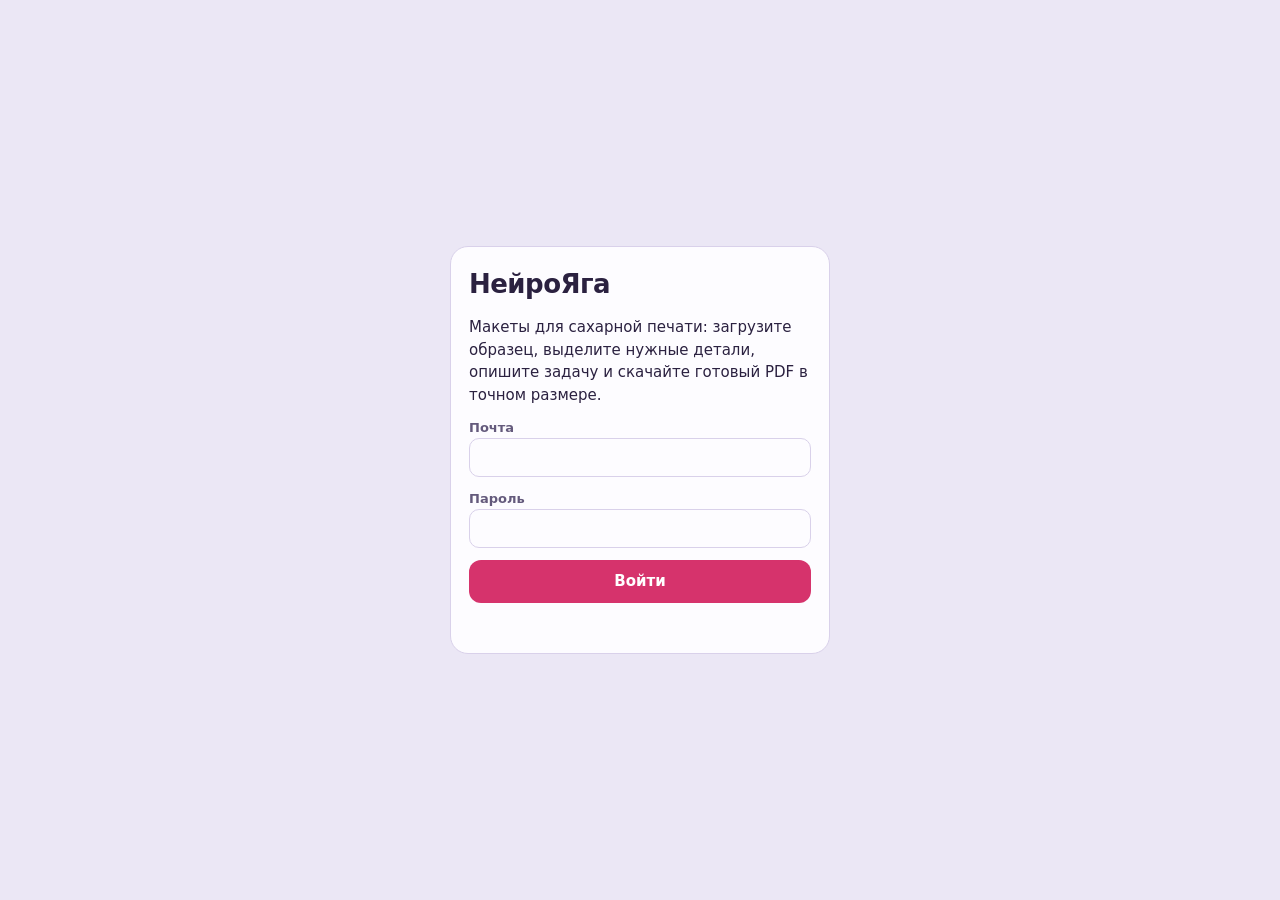
<file: static/index.html>
<!doctype html>
<html lang="ru">
<head>
<meta charset="utf-8">
<meta name="viewport" content="width=device-width,initial-scale=1">
<title>НейроЯга — макеты для сахарной печати</title>
<style>
:root{--lilac:#ebe7f5;--paper:#fdfcff;--ink:#2b2140;--mute:#645a7c;--line:#d9d1ea;--rasp:#d6336c;--pist:#17795a;--bad:#b3261e}
*{box-sizing:border-box}
body{margin:0;background:var(--lilac);color:var(--ink);font:15px/1.5 ui-rounded,"SF Pro Rounded","Segoe UI",system-ui,sans-serif}
button,input,select,textarea{font:inherit;color:inherit}
input,select,textarea{font-weight:400}
h1,h2{margin:0;font-weight:800;letter-spacing:-.02em}
h1{font-size:26px}h2{font-size:19px}
.hide{display:none!important}.grow{flex:1}
:focus-visible{outline:3px solid var(--rasp);outline-offset:2px}
button{cursor:pointer;border:0;border-radius:12px;padding:10px 16px;font-weight:700;background:var(--ink);color:#fff}
button.main{background:var(--rasp)}
button.ghost{background:transparent;color:var(--ink);border:1.5px solid var(--line)}
button:disabled{opacity:.5;cursor:not-allowed}
input,select,textarea{width:100%;padding:9px 11px;border:1.5px solid var(--line);border-radius:10px;background:var(--paper)}
textarea{resize:vertical;margin-top:4px}
label{display:block;font-size:13px;font-weight:600;color:var(--mute)}
.paper{background:var(--paper);border:1px solid var(--line);border-radius:18px;padding:18px}
.msg{min-height:1.4em;margin:8px 0 0;font-size:14px;color:var(--mute)}
.msg.ok{color:var(--pist);font-weight:600}.msg.err{color:var(--bad);font-weight:600}
.msg a{color:var(--rasp);font-weight:800}
.bar{display:flex;align-items:center;gap:12px;flex-wrap:wrap}
.login{min-height:100vh;display:grid;place-items:center;padding:16px}
.login form{width:min(380px,100%);display:grid;gap:12px}.login p{margin:0}
header{display:flex;align-items:center;gap:10px;flex-wrap:wrap;padding:12px 20px;background:var(--paper);border-bottom:1px solid var(--line)}
.pill{padding:6px 14px;border-radius:99px;background:var(--lilac);font-weight:800}
main{display:grid;grid-template-columns:minmax(280px,360px) 1fr;gap:18px;max-width:1120px;margin:20px auto;padding:0 16px;align-items:start}
main .paper>*+*{margin-top:12px}
.chip{display:flex;align-items:center;gap:8px;padding:6px 6px 6px 12px;border:1.5px solid var(--line);border-radius:10px;font-size:13px}
.chip span{flex:1;overflow:hidden;text-overflow:ellipsis;white-space:nowrap}.chip button{padding:4px 9px}
.mat{padding:14px;min-height:220px;border-radius:14px;border:1px solid #b5d9cb;background-color:#d9efe6;
background-image:linear-gradient(rgba(23,121,90,.16) 1px,transparent 1px),linear-gradient(90deg,rgba(23,121,90,.16) 1px,transparent 1px);background-size:20px 20px}
.mat .paper{padding:14px;border-radius:12px}
#items{display:grid;gap:10px}
.it{display:grid;grid-template-columns:76px 1fr auto;gap:12px;align-items:center;padding:10px;background:var(--paper);border:1px solid var(--line);border-radius:12px}
.it img{width:76px;height:76px;object-fit:contain;border-radius:8px;background:#fff;border:1px solid var(--line)}
.f{display:grid;grid-template-columns:1.2fr 1fr .8fr;gap:8px}
.f4{grid-template-columns:1fr 1fr .6fr 1fr 1fr}
.x{padding:6px 10px}
dialog{border:1px solid var(--line);border-radius:18px;background:var(--paper);color:var(--ink);padding:20px;width:min(360px,92vw)}
dialog::backdrop{background:rgba(43,33,64,.45)}
.packs{display:grid;gap:8px;margin:12px 0}
@media(max-width:800px){main{grid-template-columns:1fr}.f,.f4{grid-template-columns:1fr 1fr}.it{grid-template-columns:64px 1fr auto}.it img{width:64px;height:64px}}
#refc{width:100%;border-radius:12px;border:1.5px solid var(--line);touch-action:none;cursor:crosshair}
.regs{display:grid;gap:6px}.chip img{width:34px;height:34px;object-fit:cover;border-radius:6px}.chip span{flex:1}
.it.sel{outline:3px solid var(--rasp)}.exact .f{display:none}.exact .it{cursor:pointer}
.f2{display:grid;grid-template-columns:1fr 1fr;gap:8px}
.gal{display:grid;grid-template-columns:repeat(auto-fill,minmax(150px,1fr));gap:12px;margin-top:12px}
.gi{border:1.5px solid var(--line);border-radius:12px;padding:8px;background:var(--paper);cursor:pointer;text-align:center}
.gi.sel{outline:3px solid var(--rasp)}
.gi img{width:100%;aspect-ratio:1;object-fit:contain;background:#fff;border-radius:8px;pointer-events:none}
.gi b{display:block;font-size:12px;margin-top:6px;font-weight:600}
#galwrap{max-width:1120px;margin:0 auto 24px;padding:0 16px}
.gi .gbtns{display:flex;gap:6px;margin-top:8px}
.gi .gbtns button{flex:1;padding:7px 4px;font-size:12px}
.gi b{display:block;font-size:12px;margin-top:6px}
#gdlg{width:min(460px,94vw)}
#gdprev{max-height:260px}
.help h3{margin:16px 0 4px;font-size:15px}
.help p,.help ul{margin:4px 0;font-size:14px;line-height:1.55}
.help ul{padding-left:20px}
.help li{margin:2px 0}
.tabs{display:flex;gap:6px;flex-wrap:wrap}
.tabs button{flex:1;min-width:110px;padding:9px 8px;font-size:13px;background:var(--lilac);color:var(--ink);border:1.5px solid var(--line)}
.tabs button.on{background:var(--ink);color:#fff;border-color:var(--ink)}
.ratios{display:flex;gap:6px;flex-wrap:wrap}
.ratios button{flex:1;min-width:62px;padding:8px 4px;font-size:13px;background:var(--lilac);color:var(--ink);border:1.5px solid var(--line)}
.ratios button.on{background:var(--rasp);color:#fff;border-color:var(--rasp)}
#board{display:block;margin:0 auto;background:#fff;border:1.5px solid var(--line);border-radius:8px;touch-action:none;max-width:100%}
#boardwrap{padding:14px;border-radius:14px;background:#efeaf7;display:grid;place-items:center}
.lib{display:grid;grid-template-columns:repeat(auto-fill,minmax(74px,1fr));gap:6px;max-height:260px;overflow:auto;padding:4px;background:var(--lilac);border-radius:12px}
.lib button{padding:4px;background:var(--paper);border:1.5px solid var(--line);border-radius:10px;height:74px}
.lib img{width:100%;height:100%;object-fit:contain;pointer-events:none}
.sbrow{display:flex;gap:8px;flex-wrap:wrap;align-items:center;margin-top:10px}
.sbrow button{padding:8px 12px;font-size:13px}
.thumb{width:100%;max-height:220px;object-fit:contain;background:#fff;border:1px solid var(--line);border-radius:12px}
</style>
</head>
<body>
<section id="login" class="login">
  <form id="loginf" class="paper">
    <h1>НейроЯга</h1>
    <p>Макеты для сахарной печати: загрузите образец, выделите нужные детали, опишите задачу и скачайте готовый PDF в точном размере.</p>
    <label>Почта<input id="em" type="email" autocomplete="username" required></label>
    <label>Пароль<input id="pw" type="password" autocomplete="current-password" required></label>
    <button class="main">Войти</button>
    <p id="lmsg" class="msg" aria-live="polite"></p>
  </form>
</section>

<div id="app" class="hide">
  <header>
    <h1>НейроЯга</h1><span class="grow"></span>
    <button id="helpbtn" class="ghost">📖 Инструкция</button>
    <span id="credits" class="pill" title="Баланс: 1 кредит = 1 ₽">… кр.</span>
    <button id="topup" class="main">Пополнить</button>
    <button id="logout" class="ghost">Выйти</button>
  </header>
  <main>
    <section class="paper">
      <h2>Что сделать</h2>
      <div class="tabs" id="tabs">
        <button data-tab="cut" class="on">✂️ Вырезать объект</button>
        <button data-tab="bg">🖼 Заменить фон</button>
        <button data-tab="art">🎨 Нарисовать ИИ</button>
        <button data-tab="hand">✋ Вручную</button>
        <button data-tab="sand">🧩 Песочница</button>
        <button data-tab="help">📖 Инструкция</button>
      </div>

      <div id="t-cut">
        <p class="msg">Загрузите фото, напишите, что вырезать, и ИИ уберёт фон. Результат попадёт в «Макет A4», там выберете форму и размер.</p>
        <button id="refbtn" class="ghost">Загрузить фото или картинку</button>
        <input id="refin" type="file" accept="image/*" hidden>
        <label>Что вырезать<input id="what" maxlength="200" placeholder="торт со свечами"></label>
        <p class="msg">Напишите только сам объект. Если он стоит на чём-то, уточните: «только бабочка, без цветка» — тогда подставка точно уйдёт.</p>
        <button id="cut" class="main"></button>
      </div>

      <div id="t-bg" class="hide">
        <p class="msg">Объект с вашей картинки переедет на новый фон. Нужны две картинки: с объектом и с фоном.</p>
        <button id="refbtn2" class="ghost">1. Картинка с объектом</button>
        <button id="bgbtn" class="ghost">2. Картинка нового фона</button>
        <input id="bgin" type="file" accept="image/*" hidden>
        <p id="bghint" class="msg"></p>
        <img id="bgprev" class="thumb hide" alt="Новый фон">
        <label>Что перенести<input id="what2" maxlength="200" placeholder="торт со свечами"></label>
        <label>Формат картинки</label>
        <div class="ratios" id="ratios">
          <button data-r="1:1" class="on">1:1</button><button data-r="4:5">4:5</button><button data-r="9:16">9:16</button>
          <button data-r="16:9">16:9</button><button data-r="4:3">4:3</button><button data-r="3:4">3:4</button>
        </div>
        <button id="bggo" class="main"></button>
      </div>

      <div id="t-art" class="hide">
        <p class="msg">ИИ нарисует картинку по описанию. Образец можно не загружать.</p>
        <button id="refbtn3" class="ghost">Образец (необязательно)</button>
        <div id="artloaded" class="chip hide"><img id="artprev" alt="Образец"><span>Образец загружен</span><button id="artrm" class="ghost">✕ Убрать</button></div>
        <label>Что нарисовать
          <textarea id="prompt" rows="3" maxlength="500" placeholder="Например: щенок в костюме космонавта. Только он, без лишних предметов."></textarea>
        </label>
        <p class="msg">Нужна надпись — напишите её в кавычках: щенок и надпись «Вперёд, к знаниям!». Без кавычек ИИ нарисует без текста. Надёжнее добавить надпись в песочнице: там буквы точно без ошибок.</p>
        <label>Стиль
          <select id="style"><option value="">Без стиля</option><option value="cartoon">Мультяшный</option><option value="watercolor">Акварель</option><option value="flat">Плоский, минимализм</option><option value="3d">3D-рендер</option><option value="realistic">Реалистичный</option><option value="line-art">Контурный лайн-арт</option></select>
        </label>
        <button id="gen" class="main"></button>
      </div>

      <div id="t-hand" class="hide">
        <p class="msg">Бесплатно: сами обведите нужные детали на картинке и отправьте их в макет.</p>
        <button id="refbtn4" class="ghost">Загрузить картинку</button>
        <label id="toolwrap" class="hide">Как выделять
          <select id="tool">
            <option value="box">Рамка: обвести прямоугольником</option>
            <option value="ellipse">Овал: обвести кругом или овалом</option>
            <option value="lasso">Лассо: обвести по контуру от руки</option>
            <option value="auto">По объекту: клик по фигурке</option>
            <option value="wand">Палочка: клик по фону, чтобы убрать его</option>
          </select>
        </label>
        <label id="tolwrap" class="hide">Чувствительность палочки<input id="tol" type="range" min="10" max="90" value="38"></label>
        <label class="hide">
        </label>
        <div id="regs" class="regs"></div>
        <button id="toitems" class="ghost hide">Отправить детали в макет</button>
        <p id="fixhint" class="msg hide">Край рваный? Нажмите «✨ ИИ» у детали — она будет перерисована с ровными краями.</p>
      </div>

      <div id="t-sand" class="hide">
        <p class="msg">Соберите макет сами: выберите формат, добавьте объекты и расставьте их мышью. Для капкейков возьмите круг 6 см и печать копиями.</p>
        <label>Формат макета
          <select id="sfmt">
            <option value="c160">Круг 16 см</option>
            <option value="c200">Круг 20 см</option>
            <option value="cup12">Капкейки: лист из 12 топперов 6 см</option>
            <option value="c60">Один топпер, круг 6 см</option>
            <option value="s100">Квадрат 10 × 10 см</option>
            <option value="s160">Квадрат 16 × 16 см</option>
            <option value="r148x210">Прямоугольник A5, 148 × 210 мм</option>
            <option value="r210x297">Лист A4 целиком</option>
            <option value="custom">Свой размер, мм</option>
          </select>
        </label>
        <div id="scustom" class="hide">
          <div class="f2">
            <label>Ширина, мм<input id="swmm" type="number" value="160" min="20" max="210"></label>
            <label>Высота, мм<input id="shmm" type="number" value="160" min="20" max="297"></label>
          </div>
          <label>Форма<select id="sshape"><option value="rect">Прямоугольник</option><option value="circle">Круг (по ширине)</option></select></label>
        </div>
        <label>Что напечатать
          <select id="smode">
            <option value="one">Один макет по центру листа A4</option>
            <option value="many">Несколько копий, разложить по листам A4</option>
          </select>
        </label>
        <label id="scopieswrap" class="hide">Сколько копий<input id="scopies" type="number" value="12" min="1" max="100"></label>
        <div class="f2">
          <label>Формат файла<select id="sfile">
            <option value="pdf">PDF для печати</option>
            <option value="jpg">JPG, картинка 300 DPI</option>
          </select></label>
          <label>Лист<select id="ssheet">
            <option value="0">Целый A4 (210×297 мм)</option>
            <option value="1">Половина A4 (210×148 мм)</option>
          </select></label>
        </div>
        <p class="msg">Половина листа — для печати на остатках бумаги. Макет должен быть не выше 148 мм.</p>
        <label style="display:flex;gap:6px;align-items:center;font-weight:600">
          <input id="scut" type="checkbox" checked style="width:auto"> линия реза по краю макета
        </label>
        <label>Фон макета (печатается как есть, обычно белый)<input id="sbg" type="color" value="#ffffff" style="height:42px;padding:4px"></label>
        <div class="sbrow">
          <button id="sown" class="ghost">Добавить свою картинку</button>
          <input id="sownin" type="file" accept="image/*" multiple hidden>
          <button id="sfromitems" class="ghost">Взять из макета A4</button>
        </div>
        <label>Надпись на макете<input id="stext" maxlength="60" placeholder="Настя, 3 годика"></label>
        <div class="f2">
          <label>Шрифт<select id="sfont">
            <option value="Georgia,serif">Georgia</option><option value="Arial,sans-serif">Arial</option>
            <option value="'Comic Sans MS',cursive">Comic Sans</option><option value="Impact,sans-serif">Impact</option>
            <option value="'Times New Roman',serif">Times</option></select></label>
          <label>Цвет<input id="scolor" type="color" value="#d6336c" style="height:42px;padding:4px"></label>
        </div>
        <div class="f2">
          <label>Форма надписи<select id="sarc">
            <option value="0">Прямая строка</option>
            <option value="1">По дуге вверх (над рисунком)</option>
            <option value="-1">По дуге вниз (под рисунком)</option>
          </select></label>
          <label>Изгиб дуги<input id="sarcv" type="range" min="20" max="100" value="55"></label>
        </div>
        <button id="saddtext" class="ghost">Добавить надпись на макет</button>
        <label>Фон из каталога</label>
        <div id="bglib" class="lib"></div>
        <p id="bghint2" class="msg">Фон ставится на весь макет. Списывается <b id="p-bgr"></b> кр. за фон.</p>
        <button id="bgclear" class="ghost hide">Убрать фон</button>
        <label>Библиотека объектов</label>
        <input id="slibsearch" placeholder="Поиск: шар, цифра, торт…">
        <div class="f2">
          <label>Категория<select id="slibcat"><option value="">Все категории</option></select></label>
          <label>Размер картинок<input id="slibsize" type="range" min="56" max="160" value="74"></label>
        </div>
        <div id="slib" class="lib"></div>
        <p id="slibcount" class="msg"></p>
        <button id="slibbig" class="ghost">Развернуть список</button>
      </div>

      <div id="t-help" class="hide">
        <p class="msg">Здесь описано, что умеет студия и сколько стоит. Можно посмотреть демо: система сама соберёт пример макета, ничего не списывая.</p>
        <div class="sbrow">
          <button id="demo" class="main">▶ Показать демо</button>
          <button id="demostop" class="ghost hide">Остановить</button>
        </div>
        <p id="demomsg" class="msg"></p>

        <div class="help">
          <h3>Сколько стоит</h3>
          <ul>
            <li>Готовый PDF без ИИ (песочница, раскладка, галерея) — <b id="p-pdf"></b> кр.</li>
            <li>Нарисовать картинку ИИ — <b id="p-ai"></b> кр.</li>
            <li>Вырезать объект с фото — <b id="p-cut"></b> кр.</li>
            <li>Заменить фон — <b id="p-bg"></b> кр.</li>
            <li>Улучшить собранный макет — <b id="p-enh"></b> кр.</li>
            <li>Перерисовать одну вырезанную деталь — <b id="p-fix"></b> кр.</li>
            <li>Фон из каталога в песочницу — <b id="p-bg2"></b> кр.</li>
          </ul>
          <p class="msg">1 кредит = 1 ₽. Списывается только за результат: если ИИ не справился, кредиты возвращаются.</p>

          <h3>✂️ Вырезать объект</h3>
          <p>Загрузите фото, напишите, что вырезать («торт со свечами»), нажмите кнопку. ИИ уберёт фон и поставит объект на белый. Если объект стоит на чём-то, уточните: «только бабочка, без цветка». Результат попадёт в «Печать и раскладка».</p>

          <h3>🖼 Заменить фон</h3>
          <p>Загрузите картинку с объектом и картинку нового фона, выберите формат (1:1, 9:16 и другие) и нажмите кнопку. Объект переедет на новый фон.</p>

          <h3>🎨 Нарисовать ИИ</h3>
          <p>Опишите картинку и выберите стиль. Образец можно приложить — тогда ИИ будет держаться его. Нужна надпись — пишите её в кавычках: щенок и надпись «Вперёд, к знаниям!». Но надёжнее добавить надпись в песочнице: там буквы точно без ошибок.</p>

          <h3>✋ Вручную — бесплатно</h3>
          <p>Загрузите картинку и вырежьте детали сами, пятью способами:</p>
          <ul>
            <li><b>Рамка</b> — обвести прямоугольником.</li>
            <li><b>Овал</b> — обвести кругом, углы останутся прозрачными.</li>
            <li><b>Лассо</b> — обвести контур от руки, не отпуская кнопку.</li>
            <li><b>По объекту</b> — наведите курсор, появится рамка, клик вырежет фигурку целиком.</li>
            <li><b>Палочка</b> — клик по фону убирает его, чувствительность задаётся ползунком.</li>
          </ul>
          <p>Готовые детали отправляются в макет кнопкой «Отправить детали в макет». Если край рваный, рядом с деталью есть кнопка «✨ ИИ».</p>

          <h3>🧩 Песочница — сборка макета</h3>
          <p>Выберите формат: круг 16 или 20 см, лист из 12 топперов по 6 см, квадрат, A5, A4 или свой размер. Добавьте объекты из библиотеки, свои картинки или результаты ИИ. Объекты двигаются мышью и пальцем, угол выделения тянет размер, есть поворот, отражение, копия и слои. Надпись добавляется с выбором шрифта и цвета.</p>
          <p>Печать тремя способами: один макет по центру листа, несколько копий одного макета или набор из разных макетов. Для набора соберите первый макет, нажмите «Добавить текущий макет в набор», очистите холст, соберите второй и добавьте его тоже. У каждого задаётся количество. Так делается лист капкейков с разными картинками.</p>
          <p>Надпись правится прямо на макете: щёлкните по ней, и под холстом появится строка с текстом, формой (прямая или дуга), изгибом дуги и цветом.</p>
          <p>Полка деталей: включите галочку «класть выбранное на полку», и объекты из библиотеки будут собираться списком под холстом, а не ложиться сразу на макет. Кнопка «на макет» переносит нужное.</p>

          <h3>🖨 Печать и раскладка</h3>
          <p>Каждой картинке задаются свои размер, количество, обводка (белый кант 2.5 мм под ножницы) и форма — по контуру или круг. Режимы: набор наклеек, сетка под капкейки и один макет точного размера.</p>

          <h3>🛒 Галерея готовых макетов</h3>
          <p>Внизу страницы. У каждого макета две кнопки. «🖨 Печать» открывает окно, где задаются размер (круг 20, 16, 6 см или свой), количество, файл (PDF или JPG) и лист (целый A4 или половина). «🧩 В песочницу» кладёт макет на холст, чтобы добавить надпись или объекты и напечатать своё. Любое из двух действий стоит столько же, сколько готовый файл. На превью водяной знак, в купленном файле его нет. Есть поиск по названию и ползунок размера карточек.</p>

          <h3>🖨 Формат файла и лист</h3>
          <p>PDF подходит для печати из любой программы. JPG — та же страница картинкой в 300 DPI, удобно для телефона и чужого компьютера. Если листов получается несколько, JPG приходит архивом: внутри отдельная картинка на каждый лист.</p>
          <p>Лист бывает целый A4 (210×297 мм) и половина (210×148 мм). Половина нужна, чтобы печатать на остатках дорогой сахарной бумаги. Макет выше 148 мм на половину не помещается, сервис об этом предупредит.</p>

          <h3>✂️ Линия реза</h3>
          <p>По краю макета печатается тонкая серая линия: на белой бумаге без неё не видно, где заканчивается круг. Галочку «линия реза по краю макета» можно снять, если режете по своим меткам или печатаете макет с готовой рамкой.</p>

          <h3>Как печатать</h3>
          <p>Печатайте в масштабе 100% («Фактический размер»), не «по размеру страницы», иначе сантиметры уедут. На каждом листе внизу есть линейка 100 мм — приложите к распечатке и проверьте.</p>
        </div>
      </div>

      <canvas id="refc" class="hide"></canvas>
      <p id="rhint" class="msg"></p>
      <p id="st" class="msg" aria-live="polite"></p>
      <div id="resbox" class="hide">
        <p id="resmsg" class="msg ok"></p>
        <img id="prev" class="thumb" alt="Результат">
        <div class="sbrow">
          <button id="tosand" class="ghost">Открыть в песочнице</button>
          <button id="again" class="ghost">Сделать ещё раз</button>
          <button id="resclose" class="ghost">Скрыть</button>
        </div>
      </div>
    </section>

    <section id="sandpanel" class="paper hide">
      <div class="bar"><h2 class="grow">Сборка макета</h2><span id="sinfo" class="msg"></span></div>
      <div id="boardwrap"><canvas id="board"></canvas></div>
      <div class="bar" style="margin-top:10px">
        <b style="font-size:13px">Полка деталей</b>
        <label style="display:flex;gap:6px;align-items:center;font-weight:600">
          <input id="toshelf" type="checkbox" style="width:auto"> класть выбранное на полку, а не сразу в макет
        </label>
      </div>
      <div id="shelf" class="regs"></div>
      <div class="sbrow">
        <button id="sup" class="ghost">Выше</button>
        <button id="sdown" class="ghost">Ниже</button>
        <button id="sflip" class="ghost">Отразить</button>
        <button id="sdup" class="ghost">Копия</button>
        <button id="sdel" class="ghost">Удалить</button>
        <button id="sclear" class="ghost">Очистить</button>
      </div>
      <div class="sbrow">
        <label class="grow">Размер выбранного, %<input id="ssize" type="range" min="5" max="200" value="40"></label>
        <label class="grow">Поворот<input id="srot" type="range" min="-180" max="180" value="0"></label>
      </div>
      <div class="sbrow">
        <button id="senhance" class="ghost"></button>
        <span class="msg grow">ИИ аккуратно улучшит качество макета, сохранив композицию и надписи.</span>
      </div>
      <div id="txtedit" class="sbrow hide">
        <b style="font-size:13px;width:100%">Правка выбранной надписи</b>
        <input id="txtval" maxlength="60" style="flex:1;min-width:160px">
        <select id="txtarc" style="width:auto">
          <option value="0">Прямая</option><option value="1">Дуга вверх</option><option value="-1">Дуга вниз</option>
        </select>
        <label style="flex:1;min-width:140px">Изгиб<input id="txtcurve" type="range" min="20" max="100" value="55"></label>
        <input id="txtcolor" type="color" style="width:54px;height:38px;padding:3px">
      </div>
      <div class="sbrow">
        <button id="setadd" class="ghost">Добавить текущий макет в набор</button>
        <button id="setprint" class="main hide"></button>
      </div>
      <div id="setlist" class="regs"></div>
      <div class="bar"><span id="shint" class="grow msg">Перетаскивайте объекты мышью или пальцем. Угол выделения тянет размер.</span>
        <button id="sprint" class="main"></button></div>
      <p id="sout" class="msg" aria-live="polite"></p>
    </section>

    <section id="a4panel" class="paper">
      <div class="bar"><h2 class="grow">Печать и раскладка</h2>
        <button id="ownbtn" class="ghost">Добавить свои картинки</button>
        <input id="own" type="file" accept="image/*" multiple hidden>
      </div>
      <label style="display:flex;gap:6px;align-items:center;font-weight:600;margin-bottom:6px">
        <input id="pcut" type="checkbox" checked style="width:auto"> линия реза у прямоугольных деталей без канта
      </label>
      <label>Что скачать
        <select id="mode"><option value="sheet">Набор наклеек на листах A4</option><option value="cupcakes">Сетка под капкейки: 12 круглых топперов по 6 см</option><option value="exact">Один макет точного размера по центру A4</option></select>
      </label>
      <div id="exactopts" class="hide">
        <label>Формат
          <select id="fmt"><option value="c200">Круг 20 см</option><option value="c160">Круг 16 см</option><option value="a4">Лист A4 целиком, 210×297 мм</option><option value="custom">Свой размер, мм</option></select>
        </label>
        <div id="custom" class="f2 hide"><label>Ширина, мм<input id="wmm" type="number" value="150" min="11" max="210"></label><label>Высота, мм<input id="hmm" type="number" value="150" min="11" max="297"></label></div>
        <p class="msg">Выберите картинку в списке. На бумаге размер будет точным, если печатать в масштабе 100%.</p>
      </div>
      <div class="mat">
        <p id="empty" class="paper">Здесь появятся картинки. Создайте макет ИИ, добавьте свои файлы или перенесите сюда выделенные детали — каждой задаётся свой размер.</p>
        <div id="items"></div>
      </div>
      <div class="bar"><span id="sum" class="grow msg"></span><button id="build" class="main" disabled></button></div>
      <p id="out" class="msg" aria-live="polite"></p>
    </section>
  </main>
  <div id="galwrap">
    <section class="paper">
      <div class="bar">
        <button id="galtoggle" class="main grow" style="text-align:left">🛒 Галерея готовых макетов</button>
        <span id="galcount" class="msg"></span>
      </div>
      <div id="galbody" class="hide">
        <p id="galmsg" class="msg">Загружаю…</p>
        <div class="f2">
          <label>Поиск<input id="galsearch" placeholder="Имя, тема, праздник…"></label>
          <label>Размер карточек<input id="galsize" type="range" min="130" max="320" value="190"></label>
        </div>
        <div id="gal" class="gal"></div>
      </div>
    </section>
  </div>

<dialog id="gdlg">
  <h2 id="gdname">Макет</h2>
  <img id="gdprev" class="thumb" alt="">
  <div class="f2" style="margin-top:10px">
    <label>Формат
      <select id="gfmt"><option value="c200">Круг 20 см</option><option value="c160">Круг 16 см</option><option value="c60">Круг 6 см (капкейки)</option><option value="custom">Свой размер, мм</option></select>
    </label>
    <label>Количество<input id="gcopies" type="number" value="1" min="1" max="100"></label>
  </div>
  <div id="gcustom" class="f2 hide"><label>Ширина, мм<input id="gw" type="number" value="150" min="11" max="210"></label><label>Высота, мм<input id="gh" type="number" value="150" min="11" max="297"></label></div>
  <div class="f2">
    <label>Файл<select id="gfile"><option value="pdf">PDF</option><option value="jpg">JPG 300 DPI</option></select></label>
    <label>Лист<select id="gsheet"><option value="0">Целый A4</option><option value="1">Половина A4</option></select></label>
  </div>
  <div class="f2">
    <label style="display:flex;gap:6px;align-items:center;font-weight:600">
      <input id="gcut" type="checkbox" checked style="width:auto"> линия реза</label>
  </div>
  <div class="sbrow">
    <button id="gbuy" class="main"></button>
    <button id="gsand" class="ghost"></button>
  </div>
  <p id="galout" class="msg" aria-live="polite"></p>
  <button id="gsand2" class="ghost hide">Открыть купленный макет в песочнице (бесплатно)</button>
  <button class="ghost" id="gdclose" style="margin-top:10px">Закрыть</button>
</dialog>

<dialog id="dlg">
  <h2>Пополнить кредиты</h2>
  <p class="msg">1 кредит = 1 ₽. Готовый макет стоит <b id="pp">50</b> ₽.</p>
  <div id="packs" class="packs"></div>
  <p id="pmsg" class="msg"></p>
  <button class="ghost" onclick="$('dlg').close()">Закрыть</button>
</dialog>

<script>
// Если страница лежит на другом домене, задайте до скрипта: window.API_BASE='https://ваш-сервер';
const $=id=>document.getElementById(id);
const ORIGIN=window.API_BASE||location.origin, WS_ORIGIN=ORIGIN.replace(/^http/,'ws');
const JSONH={'Content-Type':'application/json'};
let email='',ws=null,retry=0,busy=false,items=[],uid=0,sel=0,mode='sheet',aiMode='art',lastSrc=null,lastAI=null,PRICE={pdf:10,background:3,ai:50,cut:50,bg:50,enhance:50,fix:25};
let rimg=null,regs=[],drag=null;

const say=(el,t,cls='')=>{el.textContent=t;el.className='msg '+cls};
const readFile=f=>new Promise(r=>{const x=new FileReader();x.onload=()=>r(x.result);x.readAsDataURL(f)});
const shrink=(url,max=1024)=>new Promise(res=>{const i=new Image();i.onload=()=>{
  const s=Math.min(1,max/Math.max(i.width,i.height)),c=document.createElement('canvas');
  c.width=Math.round(i.width*s);c.height=Math.round(i.height*s);
  c.getContext('2d').drawImage(i,0,0,c.width,c.height);res(c.toDataURL('image/jpeg',.88))};i.src=url});
const err=j=>{const d=j&&j.detail;return typeof d==='string'?d:(d&&d[0]&&d[0].msg)||'Ошибка сервера'};
function labels(){
  $('build').textContent=`Скачать PDF за ${PRICE.pdf} кр.`;$('pp').textContent=PRICE.pdf;
  $('gbuy').textContent=`Скачать за ${PRICE.pdf} кр.`;$('gsand').textContent=`В песочницу за ${PRICE.pdf} кр.`;$('gsand').textContent=`Открыть в песочнице за ${PRICE.pdf} кр.`;
  $('cut').textContent=busy?'Работаю…':`Вырезать объект за ${PRICE.cut} кр.`;
  $('bggo').textContent=busy?'Работаю…':`Заменить фон за ${PRICE.bg} кр.`;
  $('gen').textContent=busy?'Рисую…':`Нарисовать за ${PRICE.ai} кр.`;
  $('sprint').textContent=`Скачать PDF за ${PRICE.pdf} кр.`;
  $('p-pdf').textContent=PRICE.pdf;$('p-ai').textContent=PRICE.ai;$('p-cut').textContent=PRICE.cut;
  $('p-bg').textContent=PRICE.bg;$('p-enh').textContent=PRICE.enhance;$('p-fix').textContent=PRICE.fix;
  $('p-bg2').textContent=PRICE.background;
  $('senhance').textContent=busy?'Улучшаю…':`✨ Улучшить макет ИИ за ${PRICE.enhance} кр.`;
  $('p-bgr').textContent=PRICE.background;
  if(typeof setDraw==='function'){setDraw();shelfDraw()}
}

/* ---- вход ---- */
$('loginf').onsubmit=async e=>{
  e.preventDefault();say($('lmsg'),'Проверяю…');
  const em=$('em').value.trim();
  try{
    const j=await fetch(ORIGIN+'/api/auth',{method:'POST',headers:JSONH,body:JSON.stringify({email:em,password:$('pw').value})}).then(r=>r.json());
    if(!j.success)return say($('lmsg'),j.error||'Неверная почта или пароль.','err');
    email=em;try{localStorage.setItem('ny_email',em)}catch{}
    const c=await fetch(ORIGIN+'/api/config').then(r=>r.json()).catch(()=>null);if(c)PRICE=c.prices;
    $('login').classList.add('hide');$('app').classList.remove('hide');labels();connect();
  }catch{say($('lmsg'),'Сервер недоступен. Попробуйте ещё раз.','err')}
};
$('logout').onclick=()=>{email='';ws&&ws.close();location.reload()};
try{$('em').value=localStorage.getItem('ny_email')||''}catch{}
const setCredits=n=>{$('credits').textContent=n+' кр.'};

/* ---- образец: выделение деталей ---- */
const rc=$('refc'),rx=rc.getContext('2d');
function drawRef(){
  rx.drawImage(rimg,0,0,rc.width,rc.height);
  regs.forEach((r,i)=>{if(!r.w||!r.h)return;rx.strokeStyle='#d6336c';rx.lineWidth=2;rx.strokeRect(r.x,r.y,r.w,r.h);
    rx.fillStyle='#d6336c';rx.fillRect(r.x,r.y,22,18);rx.fillStyle='#fff';rx.font='bold 13px sans-serif';rx.fillText(i+1,r.x+7,r.y+14)});
}
function listRegs(){
  $('regs').innerHTML=regs.map((r,i)=>`<div class="chip"><img src="${r.url}" alt=""><span>Деталь ${i+1}</span><button class="ghost" data-add="${i}">в макет</button><button class="ghost" data-fix="${i}" title="ИИ перерисует деталь: ровные края, чистый фон">✨ ИИ</button><button class="ghost" data-i="${i}" aria-label="Убрать деталь">✕</button></div>`).join('');
  $('toitems').classList.toggle('hide',!regs.length);
  $('fixhint').classList.toggle('hide',!regs.length);
  $('regs').querySelectorAll('[data-fix]').forEach(b=>b.textContent=`✨ ИИ за ${PRICE.fix} кр.`);
  say($('rhint'),rimg?(regs.length?`Выделено деталей: ${regs.length}. ИИ получит только их.`:'Деталей не выделено: ИИ получит образец целиком. Или обведите нужные детали.'):'Загрузите пример и обведите на нём нужные детали: ИИ возьмёт только их.');
}
function cropReg(x,y,w,h){
  const s=Math.min(1,768/Math.max(w,h)),c=document.createElement('canvas');
  c.width=Math.round(w*s);c.height=Math.round(h*s);
  c.getContext('2d').drawImage(rimg,x,y,w,h,0,0,c.width,c.height);return c.toDataURL('image/jpeg',.9);
}
const pt=e=>{const b=rc.getBoundingClientRect();return[(e.clientX-b.left)*rc.width/b.width,(e.clientY-b.top)*rc.height/b.height]};
/* Выделение по объекту считается прямо в браузере: подсветка сразу, без ожидания сервера.
   Один раз после загрузки размечаем фигурки, потом при наведении мгновенно показываем рамку. */
let marks=null,hover=null;
function analyze(){
  const S=Math.min(320,rc.width),k=S/rc.width,W=S,H=Math.max(1,Math.round(rc.height*k));
  const c=document.createElement('canvas');c.width=W;c.height=H;
  c.getContext('2d').drawImage(rimg,0,0,W,H);
  const px=c.getContext('2d').getImageData(0,0,W,H).data,n=W*H;
  const at=i=>[px[i*4],px[i*4+1],px[i*4+2]];
  const corners=[0,W-1,(H-1)*W,H*W-1].map(at);
  const bg=[0,1,2].map(j=>corners.map(c0=>c0[j]).sort((a,b)=>a-b)[2]);
  const near=i=>{const p=at(i);return Math.max(Math.abs(p[0]-bg[0]),Math.abs(p[1]-bg[1]),Math.abs(p[2]-bg[2]))<=30};
  const isBg=new Uint8Array(n),q=[];
  for(let x=0;x<W;x++){for(const i of [x,(H-1)*W+x])if(near(i)&&!isBg[i]){isBg[i]=1;q.push(i)}}
  for(let y=0;y<H;y++){for(const i of [y*W,y*W+W-1])if(near(i)&&!isBg[i]){isBg[i]=1;q.push(i)}}
  while(q.length){const i=q.pop(),x=i%W,y=(i/W)|0;
    for(const [dx,dy] of [[1,0],[-1,0],[0,1],[0,-1]]){const nx=x+dx,ny=y+dy;if(nx<0||ny<0||nx>=W||ny>=H)continue;
      const j=ny*W+nx;if(!isBg[j]&&near(j)){isBg[j]=1;q.push(j)}}}
  const lab=new Int32Array(n).fill(-1),boxes=[];
  for(let i=0;i<n;i++){
    if(isBg[i]||lab[i]>=0)continue;
    const id=boxes.length;let b=[W,H,0,0];const st=[i];lab[i]=id;
    while(st.length){const p=st.pop(),x=p%W,y=(p/W)|0;
      if(x<b[0])b[0]=x;if(y<b[1])b[1]=y;if(x>b[2])b[2]=x;if(y>b[3])b[3]=y;
      for(const [dx,dy] of [[1,0],[-1,0],[0,1],[0,-1]]){const nx=x+dx,ny=y+dy;if(nx<0||ny<0||nx>=W||ny>=H)continue;
        const j=ny*W+nx;if(!isBg[j]&&lab[j]<0){lab[j]=id;st.push(j)}}}
    boxes.push(b);
  }
  marks={W,H,k,lab,boxes,isBg};
}
function boxAt(cx,cy){                                  // рамка объекта под курсором, в координатах холста
  if(!marks)return null;
  const x=Math.min(marks.W-1,Math.max(0,Math.round(cx*marks.k))),y=Math.min(marks.H-1,Math.max(0,Math.round(cy*marks.k)));
  let id=marks.lab[y*marks.W+x];
  if(id<0){                                             // попали в фон — ищем объект рядом
    for(let r=2;r<40&&id<0;r+=2)for(const [dx,dy] of [[r,0],[-r,0],[0,r],[0,-r],[r,r],[-r,-r],[r,-r],[-r,r]]){
      const nx=x+dx,ny=y+dy;if(nx<0||ny<0||nx>=marks.W||ny>=marks.H)continue;
      const j=marks.lab[ny*marks.W+nx];if(j>=0){id=j;break}}
  }
  if(id<0)return null;
  let [x0,y0,x1,y1]=marks.boxes[id];
  for(let pass=0;pass<3;pass++){                        // прихватываем мелочи рядом: усы, брызги, искры
    const pad=Math.max(3,Math.round(Math.max(x1-x0,y1-y0)*0.07));
    const ex=[Math.max(0,x0-pad),Math.max(0,y0-pad),Math.min(marks.W-1,x1+pad),Math.min(marks.H-1,y1+pad)];
    let g=[marks.W,marks.H,0,0],found=false;
    for(let yy=ex[1];yy<=ex[3];yy++)for(let xx=ex[0];xx<=ex[2];xx++){
      if(marks.isBg[yy*marks.W+xx])continue;found=true;
      if(xx<g[0])g[0]=xx;if(yy<g[1])g[1]=yy;if(xx>g[2])g[2]=xx;if(yy>g[3])g[3]=yy;}
    if(!found||(g[0]===x0&&g[1]===y0&&g[2]===x1&&g[3]===y1)){[x0,y0,x1,y1]=ex;break}
    [x0,y0,x1,y1]=g;
  }
  const s=1/marks.k;
  return {x:x0*s,y:y0*s,w:(x1-x0+1)*s,h:(y1-y0+1)*s};
}
let lasso=null;
function cropShape(kind,box,pts){
  /* Вырезает по форме: прямоугольник, овал или лассо. Вне формы — прозрачно. */
  const k=rimg.width/rc.width,W=Math.max(1,Math.round(box.w*k)),H=Math.max(1,Math.round(box.h*k));
  const c=document.createElement('canvas');c.width=W;c.height=H;const g=c.getContext('2d');
  g.save();
  if(kind==='ellipse'){g.beginPath();g.ellipse(W/2,H/2,W/2,H/2,0,0,7);g.clip()}
  else if(kind==='lasso'&&pts&&pts.length>2){
    g.beginPath();g.moveTo((pts[0][0]-box.x)*k,(pts[0][1]-box.y)*k);
    for(const p of pts.slice(1))g.lineTo((p[0]-box.x)*k,(p[1]-box.y)*k);
    g.closePath();g.clip();
  }
  g.drawImage(rimg,box.x*k,box.y*k,box.w*k,box.h*k,0,0,W,H);
  g.restore();
  return c.toDataURL('image/png');
}
function wandCut(cx,cy){
  /* Палочка: убираем связную область фона того же цвета, что под курсором. */
  const W=rc.width,H=rc.height,c=document.createElement('canvas');
  c.width=W;c.height=H;const g=c.getContext('2d');g.drawImage(rimg,0,0,W,H);
  const d=g.getImageData(0,0,W,H),px=d.data,tol=+$('tol').value;
  const i0=((cy|0)*W+(cx|0))*4,r0=px[i0],g0=px[i0+1],b0=px[i0+2];
  const seen=new Uint8Array(W*H),st=[(cy|0)*W+(cx|0)];seen[st[0]]=1;
  while(st.length){
    const i=st.pop(),x=i%W,y=(i/W)|0;
    px[i*4+3]=0;                                    // стираем пиксель фона
    for(const [dx,dy] of [[1,0],[-1,0],[0,1],[0,-1]]){
      const nx=x+dx,ny=y+dy;if(nx<0||ny<0||nx>=W||ny>=H)continue;
      const j=ny*W+nx;if(seen[j])continue;
      const o=j*4;
      if(Math.max(Math.abs(px[o]-r0),Math.abs(px[o+1]-g0),Math.abs(px[o+2]-b0))<=tol){seen[j]=1;st.push(j)}
    }
  }
  g.putImageData(d,0,0);
  const box=(()=>{                                   // обрезаем по тому, что осталось
    let x0=W,y0=H,x1=0,y1=0;
    for(let y=0;y<H;y++)for(let x=0;x<W;x++){
      if(px[(y*W+x)*4+3]>20){if(x<x0)x0=x;if(y<y0)y0=y;if(x>x1)x1=x;if(y>y1)y1=y}
    }
    return x1>x0?{x:x0,y:y0,w:x1-x0+1,h:y1-y0+1}:null;
  })();
  if(!box)return null;
  const k=rimg.width/W,out=document.createElement('canvas');
  out.width=Math.round(box.w*k);out.height=Math.round(box.h*k);
  const og=out.getContext('2d');
  og.drawImage(rimg,box.x*k,box.y*k,box.w*k,box.h*k,0,0,out.width,out.height);
  og.globalCompositeOperation='destination-in';     // оставляем только непрозрачные места
  og.drawImage(c,box.x,box.y,box.w,box.h,0,0,out.width,out.height);
  return {url:out.toDataURL('image/png'),box};
}
rc.onpointerdown=e=>{
  const t=$('tool').value;
  if(t==='auto'||t==='wand')return;
  drag=pt(e);lasso=t==='lasso'?[drag]:null;rc.setPointerCapture(e.pointerId);
};
rc.onpointerleave=()=>{if(hover){hover=null;drawRef()}};
rc.onclick=e=>{
  if($('tool').value==='wand'&&rimg){
    const [x,y]=pt(e);say($('rhint'),'Убираю фон…');
    const r=wandCut(x,y);
    if(!r)return say($('rhint'),'Не удалось: попробуйте другую чувствительность.','err');
    regs.push({...r.box,url:r.url});drawRef();listRegs();
    say($('rhint'),`Фон убран. Всего деталей: ${regs.length}. Если убралось лишнее — измените чувствительность.`,'ok');
    return;
  }
  if($('tool').value!=='auto'||!rimg)return;
  const [x,y]=pt(e),b=boxAt(x,y);
  if(!b)return say($('rhint'),'Здесь только фон — наведите курсор на саму фигурку.','err');
  const k=rimg.width/rc.width;
  regs.push({...b,url:cropReg(b.x*k,b.y*k,b.w*k,b.h*k)});
  hover=null;drawRef();listRegs();
  say($('rhint'),`Объект выделен целиком. Всего деталей: ${regs.length}.`,'ok');
};
$('what').oninput=()=>{$('what2').value=$('what').value};
$('tool').onchange=e=>{
  const t=e.target.value,click=t==='auto'||t==='wand';
  rc.style.cursor=click?'pointer':'crosshair';
  $('tolwrap').classList.toggle('hide',t!=='wand');
  say($('rhint'),{
    box:'Обведите деталь прямоугольной рамкой.',
    ellipse:'Обведите деталь овалом: углы останутся прозрачными.',
    lasso:'Обведите контур от руки, не отпуская кнопку.',
    auto:'Наведите курсор на фигурку: появится рамка. Клик — и она вырезана целиком.',
    wand:'Кликните по фону, и он уберётся. Ползунком задайте чувствительность.'
  }[t]);
};
rc.onpointermove=e=>{
  const t=$('tool').value;
  if(t==='lasso'&&drag){
    const p=pt(e);lasso.push(p);drawRef();
    rx.strokeStyle='#d6336c';rx.lineWidth=2;rx.setLineDash([5,4]);
    rx.beginPath();rx.moveTo(lasso[0][0],lasso[0][1]);for(const q of lasso)rx.lineTo(q[0],q[1]);
    rx.stroke();rx.setLineDash([]);return;
  }
  if(t==='ellipse'&&drag){
    const p=pt(e);drawRef();rx.strokeStyle='#d6336c';rx.lineWidth=2;rx.setLineDash([6,4]);
    rx.beginPath();rx.ellipse((drag[0]+p[0])/2,(drag[1]+p[1])/2,Math.abs(p[0]-drag[0])/2,Math.abs(p[1]-drag[1])/2,0,0,7);
    rx.stroke();rx.setLineDash([]);return;
  }
  if(t==='auto'){                        // подсветка: видно, что захватится до клика
    const [x,y]=pt(e),b=boxAt(x,y);
    if(JSON.stringify(b)===JSON.stringify(hover))return;
    hover=b;drawRef();
    if(b){rx.save();rx.fillStyle='rgba(214,51,108,.13)';rx.fillRect(b.x,b.y,b.w,b.h);
      rx.strokeStyle='#d6336c';rx.lineWidth=2;rx.setLineDash([7,5]);rx.strokeRect(b.x,b.y,b.w,b.h);rx.restore()}
    return;
  }
  if(!drag)return;const p=pt(e);drawRef();rx.strokeStyle='#d6336c';rx.lineWidth=2;rx.setLineDash([6,4]);rx.strokeRect(drag[0],drag[1],p[0]-drag[0],p[1]-drag[1]);rx.setLineDash([])};
rc.onpointerup=e=>{
  if(!drag)return;
  const t=$('tool').value,p=pt(e);
  if(t==='lasso'){
    const pts=lasso||[];drag=null;lasso=null;
    if(pts.length>8){
      const xs=pts.map(q=>q[0]),ys=pts.map(q=>q[1]);
      const box={x:Math.min(...xs),y:Math.min(...ys),w:Math.max(...xs)-Math.min(...xs),h:Math.max(...ys)-Math.min(...ys)};
      if(box.w>12&&box.h>12)regs.push({...box,url:cropShape('lasso',box,pts)});
    }
    drawRef();listRegs();return;
  }
  const x=Math.min(drag[0],p[0]),y=Math.min(drag[1],p[1]),w=Math.abs(p[0]-drag[0]),h=Math.abs(p[1]-drag[1]);
  drag=null;
  if(w>12&&h>12){
    const box={x,y,w,h};
    regs.push({...box,url:t==='ellipse'?cropShape('ellipse',box):cropShape('box',box)});
  }
  drawRef();listRegs();
};
$('regs').onclick=e=>{
  const b=e.target.closest('button');if(!b)return;
  if(b.dataset.add!==undefined){addItem(regs[+b.dataset.add].url);say($('st'),'Деталь добавлена в макет — задайте ей размер справа.','ok');return}
  if(b.dataset.fix!==undefined){fixDetail(+b.dataset.fix);return}
  regs.splice(+b.dataset.i,1);drawRef();listRegs();
};
$('toitems').onclick=()=>{regs.forEach(r=>addItem(r.url));say($('st'),`Добавлено деталей: ${regs.length}. У каждой свой размер и количество.`,'ok')};
let tab='cut',ratio='1:1',bgSrc=null;
$('tabs').onclick=e=>{
  const b=e.target.closest('[data-tab]');if(!b)return;
  tab=b.dataset.tab;
  $('tabs').querySelectorAll('button').forEach(x=>x.classList.toggle('on',x===b));
  [['cut',$('t-cut')],['bg',$('t-bg')],['art',$('t-art')],['hand',$('t-hand')],['sand',$('t-sand')],['help',$('t-help')]].forEach(([t,el])=>el.classList.toggle('hide',t!==tab));
  $('sandpanel').classList.toggle('hide',tab!=='sand');
  $('a4panel').classList.toggle('hide',tab==='sand');
  if(tab==='sand'&&!SB.lib.length){sbLoadLib();sbLoadBg()}
  if(tab==='art')showRef();
  $('refc').classList.toggle('hide',!(rimg&&tab==='hand'));           // холст нужен только для ручного выделения
  say($('rhint'),'');say($('st'),'');
};
$('ratios').onclick=e=>{
  const b=e.target.closest('[data-r]');if(!b)return;
  ratio=b.dataset.r;$('ratios').querySelectorAll('button').forEach(x=>x.classList.toggle('on',x===b));
};
[$('refbtn'),$('refbtn2'),$('refbtn3'),$('refbtn4')].forEach(b=>b.onclick=()=>$('refin').click());
function showRef(){                                  // показываем, что образец прикреплён
  const on=!!rimg;
  $('artloaded').classList.toggle('hide',!on);
  if(on)$('artprev').src=rimg.src;
  $('refbtn3').textContent=on?'Заменить образец':'Образец (необязательно)';
}
$('artrm').onclick=()=>{rimg=null;regs=[];marks=null;hover=null;listRegs();showRef();$('refc').classList.add('hide');say($('st'),'Образец убран.')};
$('refin').onchange=async e=>{
  const f=e.target.files[0];if(!f)return;const url=await readFile(f);
  const i=new Image();i.onload=()=>{rimg=i;regs=[];marks=null;hover=null;rc.width=Math.min(i.width,680);rc.height=Math.round(i.height*rc.width/i.width);if(tab==='hand')rc.classList.remove('hide');$('toolwrap').classList.remove('hide');drawRef();listRegs();showRef();try{analyze()}catch(x){marks=null}};
  i.src=url;e.target.value='';
};

/* ---- генерация ИИ (WebSocket) ---- */
function setBusy(b){busy=b;[$('gen'),$('cut'),$('bggo'),$('senhance')].forEach(x=>x.disabled=b);labels()}
function connect(){
  if(ws){try{ws.onclose=null;ws.close()}catch{}}     // закрываем прежнее: иначе их копится несколько
  ws=new WebSocket(`${WS_ORIGIN}/ws/${encodeURIComponent(email)}`);
  ws.onopen=()=>{retry=0;say($('st'),'Соединение с сервером установлено.','ok')};
  ws.onerror=()=>say($('st'),'Ошибка соединения с сервером.','err');
  ws.onmessage=e=>{
    const m=JSON.parse(e.data);
    if(m.credits!=null)setCredits(m.credits);
    if(m.type==='art'){
      const src=`data:${m.mimeType||'image/png'};base64,${m.data}`;
      if(aiMode==='enhance'){                        // улучшенный макет возвращается в песочницу
        SB.objs=[];SB.sel=null;
        sbAdd(src);say($('sout'),'Макет улучшен. Проверьте и скачивайте PDF.','ok');
        setBusy(false);return;
      }
      try{addItem(src)}catch(x){say($('st'),'Не удалось показать результат: '+x.message,'err')}
      lastSrc=src;
      $('prev').src=src;$('resbox').classList.remove('hide');
      say($('resmsg'),`Готово! Картинка добавлена в «Печать и раскладка» (всего там: ${items.length}). Задайте ей размер или откройте в песочнице.`,'ok');
      $('resbox').scrollIntoView({behavior:'smooth',block:'nearest'});
    }
    if(m.text)say($('st'),m.text,m.type==='art'?'ok':'');
    if(m.done!==false)setBusy(false);
  };
  ws.onclose=()=>{setBusy(false);if(!email)return;say($('st'),'Соединение потеряно, переподключаюсь…','err');setTimeout(connect,Math.min(1000*2**retry++,15000))};
}
function sendAI(mode,refs,price,title,prompt,ratio){
  aiMode=mode;                                      // запоминаем, куда вернуть результат
  lastAI=()=>sendAI(mode,refs,price,title,prompt,ratio);
  if(!ws||ws.readyState!==1)return say($('st'),'Нет соединения с сервером, подождите секунду…','err');
  if(busy)return say($('st'),'Дождитесь, пока закончится предыдущая обработка.','err');
  if(!confirm(`${title} Спишется ${price} кр. Продолжить?`))return;
  setBusy(true);say($('st'),'Отправляю запрос…');
  ws.send(JSON.stringify({mode,refs,prompt:prompt||'',style:$('style').value,ratio:ratio||''}));
}
$('cut').onclick=()=>{
  if(!rimg)return say($('st'),'Сначала загрузите фото или картинку.','err');
  sendAI('cut',[rimg.src],PRICE.cut,'ИИ вырежет объект и поставит его на белый фон.',$('what').value.trim());
};
$('bgbtn').onclick=()=>$('bgin').click();
$('bgin').onchange=async e=>{
  const f=e.target.files[0];e.target.value='';if(!f)return;
  bgSrc=await shrink(await readFile(f));
  $('bgprev').src=bgSrc;$('bgprev').classList.remove('hide');
  say($('bghint'),'Новый фон загружен: '+f.name,'ok');
};
$('bggo').onclick=()=>{
  if(!rimg)return say($('st'),'Загрузите картинку с объектом (шаг 1).','err');
  if(!bgSrc)return say($('st'),'Загрузите картинку нового фона (шаг 2).','err');
  sendAI('bg',[rimg.src,bgSrc],PRICE.bg,`ИИ перенесёт объект на новый фон, формат ${ratio}.`,$('what2').value.trim(),ratio);
};
function fixDetail(i){
  const r=regs[i];if(!r)return;
  if(!ws||ws.readyState!==1)return say($('st'),'Нет соединения с сервером, подождите секунду…','err');
  if(busy)return say($('st'),'Дождитесь, пока закончится предыдущая обработка.','err');
  if(!confirm(`ИИ перерисует деталь ${i+1}: ровные края и чистый фон. Спишется ${PRICE.fix} кр. Продолжить?`))return;
  setBusy(true);say($('st'),`Дорабатываю деталь ${i+1}…`);
  ws.send(JSON.stringify({prompt:$('prompt').value.trim(),refs:[r.url],mode:'fix'}));
}
$('gen').onclick=async()=>{
  const prompt=$('prompt').value.trim();
  if(!prompt&&!rimg)return say($('st'),'Опишите, что нарисовать, или загрузите образец.','err');
  const refs=regs.length?regs.map(r=>r.url):(rimg?[await shrink(rimg.src)]:[]);
  sendAI('art',refs,PRICE.ai,'ИИ нарисует картинку по описанию.',prompt);
};

/* ---- список картинок и режимы ---- */
const TYPES=[['diameter','диаметру'],['height','высоте'],['width','ширине']];
function sum(){const n=items.reduce((s,i)=>s+(+i.copies||0),0);$('sum').textContent=!items.length?'':mode==='exact'?'Выберите картинку для печати':mode==='cupcakes'?'12 круглых топперов 6 см, поровну из ваших картинок':`Картинок: ${items.length}, всего на печать: ${n}`}
function addItem(src){const id=++uid;items.push({id,src,type:'diameter',size:10,copies:1,outline:1,circle:0});sel=id;render()}
function render(){
  $('items').className=(mode==='exact'||mode==='cupcakes')?'exact':'';
  $('items').innerHTML=items.map(i=>`<div class="it${mode==='exact'&&i.id===sel?' sel':''}" data-id="${i.id}"><img src="${i.src}" alt="">
    <div class="f f4">
      <label>Размер по<select data-k="type">${TYPES.map(([v,t])=>`<option value="${v}"${i.type===v?' selected':''}>${t}</option>`).join('')}</select></label>
      <label>Сантиметров<input data-k="size" type="number" min="1" max="26.9" step="0.5" value="${i.size}"></label>
      <label>Копий<input data-k="copies" type="number" min="1" max="100" value="${i.copies}"></label>
      <label title="Белый кант, по которому режут ножницами">Обводка<select data-k="outline"><option value="1"${+i.outline?' selected':''}>есть, 2.5 мм</option><option value="0"${+i.outline?'':' selected'}>нет</option></select></label>
      <label title="Круглый топпер: картинка вписывается в круг">Форма<select data-k="circle"><option value="0"${+i.circle?'':' selected'}>по контуру</option><option value="1"${+i.circle?' selected':''}>круг</option></select></label>
    </div><button class="ghost x" aria-label="Удалить картинку">✕</button></div>`).join('');
  $('empty').classList.toggle('hide',items.length>0);$('build').disabled=!items.length;sum();
}
$('mode').onchange=e=>{mode=e.target.value;$('exactopts').classList.toggle('hide',mode!=='exact');render()};
$('fmt').onchange=e=>$('custom').classList.toggle('hide',e.target.value!=='custom');
$('items').addEventListener('input',e=>{
  const row=e.target.closest('.it'),k=e.target.dataset.k;if(!row||!k)return;
  items.find(i=>i.id==row.dataset.id)[k]=e.target.value;sum();
});
$('items').addEventListener('click',e=>{
  const row=e.target.closest('.it');if(!row)return;
  if(e.target.closest('.x')){items=items.filter(i=>i.id!=row.dataset.id);render();return}
  if(mode==='exact'&&!e.target.closest('select,input')){sel=+row.dataset.id;render()}
});
$('ownbtn').onclick=()=>$('own').click();
$('own').onchange=async e=>{for(const f of e.target.files)if(f.type.startsWith('image/'))addItem(await readFile(f));e.target.value=''};

/* ---- скачать PDF (платно, списание на сервере) ---- */
$('build').onclick=async()=>{
  const out=$('out');let url,body;
  if(mode==='exact'){
    const it=items.find(i=>i.id===sel)||items[items.length-1],f=$('fmt').value;
    const [w,h,circle]={c200:[200,200,true],c160:[160,160,true],a4:[210,297,false]}[f]||[+$('wmm').value,+$('hmm').value,false];
    if(!(w>10&&w<=210&&h>10&&h<=297))return say(out,'Размер должен помещаться на A4: до 210×297 мм.','err');
    url='/api/export-print';body={email,image_base64:it.src,width_mm:w,height_mm:h,circle};
  }else{
    const cup=mode==='cupcakes';                       // готовая сетка: 12 кругов по 6 см
    const bad=cup?-1:items.findIndex(i=>!(+i.size>=1&&+i.size<=26.9&&+i.copies>=1&&+i.copies<=100));
    if(bad>=0)return say(out,`Картинка №${bad+1}: размер от 1 до 26.9 см, копий от 1 до 100.`,'err');
    url='/api/generate-pdf';body={email,items:items.map(i=>({image_base64:i.src,
      type:cup?'diameter':i.type,size:cup?6:+i.size,copies:cup?Math.ceil(12/items.length):+i.copies,
      outline:(cup||+i.circle)?0:(+i.outline?2.5:0),circle:cup||!!+i.circle,
      cutline:$('pcut').checked&&!cup&&!+i.circle&&!+i.outline}))};   // у круга и у канта граница видна и так
  }
  if(!confirm(`С баланса спишется ${PRICE.pdf} кр. за готовый PDF. Продолжить?`))return;
  $('build').disabled=true;say(out,'Собираю PDF…');
  try{
    const r=await fetch(ORIGIN+url,{method:'POST',headers:JSONH,body:JSON.stringify(body)});
    const j=await r.json().catch(()=>({}));
    if(!r.ok){if(r.status===402)openTopup();throw new Error(err(j)+(r.status===503?' Кредиты не списаны.':''))}
    setCredits(j.credits);out.className='msg ok';
    out.innerHTML=`Готово, листов A4: ${j.sheets_count}. <a href="${ORIGIN+j.download_url}" download>Скачать PDF</a><br>Печатайте в масштабе 100%, не «по размеру страницы». Для проверки на листе есть линейка 100 мм.`;
  }catch(x){say(out,x.message,'err')}
  $('build').disabled=!items.length;
};

/* ---- пополнение ---- */
async function openTopup(){
  const p=await fetch(ORIGIN+'/api/packs').then(r=>r.json()).catch(()=>[]);
  $('packs').innerHTML=p.map(x=>`<button class="main" data-c="${x.credits}">${x.credits} кр. за ${x.amount} ₽</button>`).join('')||'Пакеты недоступны.';
  say($('pmsg'),'');$('dlg').showModal();
}
$('helpbtn').onclick=()=>{                       // кнопка в шапке открывает вкладку с инструкцией
  $('tabs').querySelector('[data-tab=help]').click();
  $('t-help').scrollIntoView({behavior:'smooth',block:'start'});
};
$('topup').onclick=openTopup;
$('packs').onclick=async e=>{
  const c=e.target.dataset.c;if(!c)return;say($('pmsg'),'Создаю платёж…');
  try{
    const j=await fetch(ORIGIN+'/api/create-payment',{method:'POST',headers:JSONH,body:JSON.stringify({email,credits:+c})}).then(r=>r.json());
    if(j.success&&j.confirmation_url)location.href=j.confirmation_url;else say($('pmsg'),j.error||'Не удалось создать платёж.','err');
  }catch{say($('pmsg'),'Сервер недоступен.','err')}
};
/* ---- галерея готовых макетов: карточки с кнопками ---- */
let gsel=null,glist=[],bought=null;
$('galtoggle').onclick=()=>{
  const open=!$('galbody').classList.toggle('hide');      // первое открытие подгружает макеты
  $('galtoggle').textContent=open?'🛒 Галерея готовых макетов — свернуть':'🛒 Галерея готовых макетов';
  if(open&&!glist.length)loadGallery();
  if(open)$('galbody').scrollIntoView({behavior:'smooth',block:'nearest'});
};
async function loadGallery(){
  try{
    glist=await fetch(ORIGIN+'/api/gallery').then(r=>r.json());
    if(!glist.length)return say($('galmsg'),'Готовые макеты скоро появятся.');
    say($('galmsg'),`Выберите макет: его можно сразу напечатать в нужном размере или открыть в песочнице и доработать. Любое действие стоит ${PRICE.pdf} кр. На превью водяной знак, в файле его нет.`);
    galRender('');
  }catch{say($('galmsg'),'Не удалось загрузить галерею.','err')}
}
function galRender(q){
  const list=glist.filter(g=>!q||g.title.toLowerCase().includes(q));
  $('gal').innerHTML=list.map(g=>`<div class="gi" data-id="${g.id}">
      <img src="${ORIGIN+g.preview}" alt="${g.title}" loading="lazy"><b>${g.title}</b>
      <div class="gbtns">
        <button class="main" data-print="${g.id}">🖨 Печать</button>
        <button class="ghost" data-sand="${g.id}">🧩 В песочницу</button>
      </div></div>`).join('')||'<p class="msg">Ничего не найдено</p>';
  $('galcount').textContent=`Макетов: ${list.length}`;
  galSize();
}
function galSize(){
  const s=+$('galsize').value;
  $('gal').style.gridTemplateColumns=`repeat(auto-fill,minmax(${s}px,1fr))`;
}
$('galsize').oninput=galSize;
$('galsearch').oninput=e=>galRender(e.target.value.trim().toLowerCase());
$('gal').onclick=e=>{
  const p=e.target.closest('[data-print]'),s=e.target.closest('[data-sand]');
  if(p){galOpenDialog(p.dataset.print);return}
  if(s){gsel=s.dataset.sand;galToSandbox();return}
};
function galOpenDialog(id){
  gsel=id;const g=glist.find(x=>x.id===id);if(!g)return;
  $('gdname').textContent=g.title;$('gdprev').src=ORIGIN+g.preview;
  say($('galout'),'');$('gsand2').classList.add('hide');$('gdlg').showModal();
}
$('gdclose').onclick=()=>$('gdlg').close();
$('gfmt').onchange=e=>$('gcustom').classList.toggle('hide',e.target.value!=='custom');
function toSandbox(src,msg){
  $('gdlg').close();
  $('tabs').querySelector('[data-tab=sand]').click();
  $('sfmt').value='c200';sbFormat();                 // макеты из галереи обычно круглые
  sbAdd(src);
  setTimeout(()=>{const o=SB.sel;if(o){const k=bd.width/o.w;o.w*=k;o.h*=k;o.x=bd.width/2;o.y=bd.height/2;sbDraw()}},300);
  say($('sout'),msg,'ok');
}
$('gsand2').onclick=()=>{if(bought)toSandbox(bought,'Макет открыт в песочнице: добавьте надпись или объекты и печатайте.')};
async function galToSandbox(){
  const out=$('galout');
  if(!confirm(`Макет откроется в песочнице для доработки. Спишется ${PRICE.pdf} кр. Продолжить?`))return;
  say(out,'Открываю макет…');
  try{
    const r=await fetch(ORIGIN+'/api/gallery-open',{method:'POST',headers:JSONH,body:JSON.stringify({email,item_id:gsel})});
    const j=await r.json().catch(()=>({}));
    if(!r.ok){if(r.status===402)openTopup();throw new Error(err(j))}
    setCredits(j.credits);bought=j.image;say(out,'');
    toSandbox(j.image,'Макет из галереи открыт. Добавьте надпись, объекты и печатайте.');
  }catch(x){say(out,x.message,'err')}
}
$('gsand').onclick=galToSandbox;
$('gbuy').onclick=async()=>{
  const out=$('galout');if(!gsel)return say(out,'Сначала выберите макет.','err');
  const f=$('gfmt').value;
  const [w,h,circle]={c200:[200,200,true],c160:[160,160,true],c60:[60,60,true]}[f]||[+$('gw').value,+$('gh').value,false];
  const half=$('gsheet').value==='1';
  if(!(w>10&&w<=210&&h>10&&h<=(half?148:297)))
    return say(out,`Размер должен помещаться на лист: до 210×${half?148:297} мм.`,'err');
  if(!confirm(`С баланса спишется ${PRICE.pdf} кр. за готовый файл. Продолжить?`))return;
  $('gbuy').disabled=true;say(out,'Готовлю файл…');
  try{
    const r=await fetch(ORIGIN+'/api/gallery-buy',{method:'POST',headers:JSONH,body:JSON.stringify({
      email,item_id:gsel,width_mm:w,height_mm:h,circle,copies:+$('gcopies').value||1,
      fmt:$('gfile').value,half_sheet:half,cutline:$('gcut').checked})});
    const j=await r.json().catch(()=>({}));
    if(!r.ok){if(r.status===402)openTopup();throw new Error(err(j))}
    setCredits(j.credits);out.className='msg ok';
    const jpg=$('gfile').value==='jpg',zip=jpg&&j.sheets_count>1;
    out.innerHTML=`Готово, листов: ${j.sheets_count}. <a href="${ORIGIN+j.download_url}" download>Скачать ${zip?'архив с JPG':(jpg?'JPG':'PDF')}</a>`
      +`<br>Печатайте в масштабе 100%, не «по размеру страницы».`;
    if(j.image){bought=j.image;$('gsand2').classList.remove('hide')}
  }catch(x){say(out,x.message,'err')}
  $('gbuy').disabled=false;
};

/* ================= Песочница: сборка макета из объектов ================= */
const SB={w:160,h:160,round:true,bg:'#ffffff',bgimg:null,objs:[],sel:null,lib:[]};
window.__nyBoard=SB;                            // для диагностики: состояние песочницы
const bd=$('board'),bx=bd.getContext('2d');
const PXMM=4;                                   // пикселей холста на миллиметр (экранный масштаб)
function sbFormat(){
  let f=$('sfmt').value;
  if(f==='cup12'){                                  // готовый лист: круг 6 см в 12 копиях
    f='c60';$('smode').value='many';$('scopies').value=12;
    $('scopieswrap').classList.remove('hide');
  }
  if(f==='custom'){
    SB.w=+$('swmm').value||160;SB.h=+$('shmm').value||160;SB.round=$('sshape').value==='circle';
    if(SB.round)SB.h=SB.w;                          // круг: высота равна ширине
  }
  else if(f==='r210x297'){SB.w=210;SB.h=297;SB.round=false}
  else if(f==='r148x210'){SB.w=148;SB.h=210;SB.round=false}
  else if(f[0]==='s'){SB.w=SB.h=+f.slice(1);SB.round=false}
  else {SB.w=SB.h=+f.slice(1);SB.round=true}
  bd.width=Math.round(SB.w*PXMM);bd.height=Math.round(SB.h*PXMM);
  bd.style.width=Math.min(520,bd.width)+'px';
  $('sinfo').textContent=`${SB.w}×${SB.h} мм, `+(SB.round?'круг':'прямоугольник');
  sbDraw();
}
function drawCover(g,img,w,h){                               // фон заполняет макет целиком
  const k=Math.max(w/img.width,h/img.height),iw=img.width*k,ih=img.height*k;
  g.drawImage(img,(w-iw)/2,(h-ih)/2,iw,ih);
}
function sbDraw(){
  bx.clearRect(0,0,bd.width,bd.height);
  bx.save();
  if(SB.round){bx.beginPath();bx.ellipse(bd.width/2,bd.height/2,bd.width/2,bd.height/2,0,0,7);bx.clip()}
  bx.fillStyle=SB.bg;bx.fillRect(0,0,bd.width,bd.height);
  if(SB.bgimg)drawCover(bx,SB.bgimg,bd.width,bd.height);     // фон из каталога под объектами
  for(const o of SB.objs){
    if(!o.img.complete||!o.img.naturalWidth)continue;
    bx.save();bx.translate(o.x,o.y);bx.rotate(o.rot*Math.PI/180);bx.scale(o.flip?-1:1,1);
    bx.drawImage(o.img,-o.w/2,-o.h/2,o.w,o.h);bx.restore();
  }
  bx.restore();
  if(SB.round){bx.strokeStyle='#b0a8c8';bx.lineWidth=2;bx.setLineDash([8,6]);
    bx.beginPath();bx.ellipse(bd.width/2,bd.height/2,bd.width/2-1,bd.height/2-1,0,0,7);bx.stroke();bx.setLineDash([])}
  const o=SB.sel;
  if(o){bx.save();bx.translate(o.x,o.y);bx.rotate(o.rot*Math.PI/180);
    bx.strokeStyle='#d6336c';bx.lineWidth=2;bx.setLineDash([6,4]);bx.strokeRect(-o.w/2,-o.h/2,o.w,o.h);bx.setLineDash([]);
    bx.fillStyle='#d6336c';bx.fillRect(o.w/2-9,o.h/2-9,18,18);bx.restore()}
}
function sbAdd(src,title,meta){
  const img=new Image();
  img.onload=()=>{
    const k=Math.min(bd.width*0.4/img.width,bd.height*0.4/img.height);
    const o={img,title:title||'',x:bd.width/2,y:bd.height/2,w:img.width*k,h:img.height*k,rot:0,flip:false,txt:meta||null};
    SB.objs.push(o);SB.sel=o;sbSyncSliders();sbDraw();
  };
  img.onerror=()=>say($('sout'),'Не удалось открыть картинку','err');
  img.src=src;
}
async function toData(url){                      // через fetch, иначе холст «портится» чужим доменом
  const r=await fetch(url);const b=await r.blob();
  return new Promise(res=>{const f=new FileReader();f.onload=()=>res(f.result);f.readAsDataURL(b)});
}
async function sbLoadLib(){
  try{
    SB.lib=await fetch(ORIGIN+'/api/objects').then(r=>r.json());
    sbLibCats();sbRenderLib('');
  }catch{say($('sout'),'Библиотека объектов недоступна','err')}
}
function sbRenderLib(q){
  const cat=$('slibcat').value;
  const list=SB.lib.filter(o=>(!q||o.title.toLowerCase().includes(q))&&(!cat||o.group===cat));
  $('slib').innerHTML=list.map(o=>`<button data-u="${o.url}" title="${o.title}"><img src="${ORIGIN+o.url}" alt="${o.title}" loading="lazy"></button>`).join('')
    ||'<p class="msg">Ничего не найдено</p>';
  $('slibcount').textContent=list.length?`Показано: ${list.length} из ${SB.lib.length}`:'';
  sbLibSize();
}
function sbLibSize(){                                   // размер плиток задаётся ползунком
  const s=+$('slibsize').value;
  for(const el of [$('slib'),$('bglib')]){              // id передаём элементами: сборщик Tilda их переименует
    el.style.gridTemplateColumns=`repeat(auto-fill,minmax(${s}px,1fr))`;
    el.querySelectorAll('button').forEach(b=>b.style.height=s+'px');
  }
}
function sbLibCats(){                                   // категории: первое слово названия
  const cats=[...new Set(SB.lib.map(o=>o.group))].sort((a,b)=>a.localeCompare(b,'ru'));
  $('slibcat').innerHTML='<option value="">Все категории</option>'
    +cats.map(c=>`<option value="${c}">${c}</option>`).join('');
}
$('slibsize').oninput=sbLibSize;
$('slibcat').onchange=()=>sbRenderLib($('slibsearch').value.trim().toLowerCase());
$('slibbig').onclick=()=>{
  const big=$('slib').style.maxHeight==='70vh';
  $('slib').style.maxHeight=big?'':'70vh';
  $('slibbig').textContent=big?'Развернуть список':'Свернуть список';
};
function drawText(g,t,font,color,size){                 // цветная буква с белым кантом
  g.font=`bold ${size}px ${font}`;g.textBaseline='middle';g.textAlign='center';
  g.lineWidth=size*0.14;g.strokeStyle='#fff';g.lineJoin='round';
  g.strokeText(t,0,0);g.fillStyle=color;g.fillText(t,0,0);
}
function textStraight(t,font,color){
  const pad=24,size=120,m=document.createElement('canvas').getContext('2d');
  m.font=`bold ${size}px ${font}`;
  const c=document.createElement('canvas');
  c.width=Math.ceil(m.measureText(t).width)+pad*2;c.height=size*1.6;
  const g=c.getContext('2d');g.translate(c.width/2,c.height/2);
  drawText(g,t,font,color,size);
  return c;
}
function textArc(t,font,color,dir,curve){
  /* Надпись по дуге: каждая буква ставится на окружность и поворачивается по касательной.
     dir=1 — текст идёт поверху, dir=-1 — понизу, буквами наружу. curve — кривизна, 20…100. */
  const size=120,m=document.createElement('canvas').getContext('2d');
  m.font=`bold ${size}px ${font}`;
  const chars=[...t],widths=chars.map(ch=>m.measureText(ch).width);
  const len=widths.reduce((a,b)=>a+b,0);
  const R=Math.max(len/3,len/(2*Math.PI)*(120/curve)*2.0);
  const total=Math.min(Math.PI*1.6,len/R),half=Math.min(Math.PI/2,total/2);
  const pad=size*0.9;                                   // поля, чтобы крайние буквы не срезались
  const c=document.createElement('canvas');
  c.width=Math.ceil(2*R*Math.sin(half)+size*1.6);
  c.height=Math.ceil(R-R*Math.cos(half)+size*1.8+pad);
  const g=c.getContext('2d');
  g.translate(c.width/2,dir>0?R+pad:c.height-R-pad);     // центр окружности
  let a=-total/2;
  for(let i=0;i<chars.length;i++){
    const step=widths[i]/R,f=a+step/2;
    g.save();
    g.rotate(dir>0?f:-f);                               // вверх — буквы к центру вниз; вниз — наоборот
    g.translate(0,dir>0?-R:R);
    drawText(g,chars[i],font,color,size);
    g.restore();
    a+=step;
  }
  return c;
}
$('saddtext').onclick=()=>{
  const t=$('stext').value.trim();
  if(!t)return say($('sout'),'Введите текст надписи.','err');
  const dir=+$('sarc').value,font=$('sfont').value,color=$('scolor').value;
  const c=dir===0?textStraight(t,font,color):textArc(t,font,color,dir,+$('sarcv').value);
  // параметры храним у объекта: надпись можно править прямо на макете
  sbAdd(c.toDataURL('image/png'),t,{text:t,font,color,dir,curve:+$('sarcv').value});
  say($('sout'),dir===0?'Надпись добавлена — перетащите её на место.'
    :'Надпись по дуге добавлена. Меняется ползунком «Изгиб дуги» — добавьте заново.','ok');
};
async function sbLoadBg(){
  try{
    const list=await fetch(ORIGIN+'/api/backgrounds').then(r=>r.json());
    $('bglib').innerHTML=list.length
      ? list.map(b=>`<button data-b="${b.id}" title="${b.title}"><img src="${ORIGIN+b.preview}" alt="${b.title}" loading="lazy"></button>`).join('')
      : '<p class="msg">Фонов пока нет</p>';
    sbLibSize();
  }catch{$('bglib').innerHTML='<p class="msg">Каталог фонов недоступен</p>'}
}
$('bglib').onclick=async e=>{
  const b=e.target.closest('[data-b]');if(!b)return;
  if(!confirm(`Фон «${b.title}» встанет на весь макет. Спишется ${PRICE.background} кр. Продолжить?`))return;
  say($('sout'),'Загружаю фон…');
  try{
    const r=await fetch(ORIGIN+'/api/background-open',{method:'POST',headers:JSONH,body:JSON.stringify({email,item_id:b.dataset.b})});
    const j=await r.json().catch(()=>({}));
    if(!r.ok){if(r.status===402)openTopup();throw new Error(err(j))}
    setCredits(j.credits);
    const img=new Image();
    img.onload=()=>{SB.bgimg=img;$('bgclear').classList.remove('hide');sbDraw();say($('sout'),'Фон установлен.','ok')};
    img.src=j.image;
  }catch(x){say($('sout'),x.message,'err')}
};
$('bgclear').onclick=()=>{SB.bgimg=null;$('bgclear').classList.add('hide');sbDraw();say($('sout'),'Фон убран.')};
$('slibsearch').oninput=e=>sbRenderLib(e.target.value.trim().toLowerCase());
$('slib').onclick=async e=>{
  const b=e.target.closest('[data-u]');if(!b)return;
  const src=await toData(ORIGIN+b.dataset.u);
  if($('toshelf').checked)shelfAdd(src,b.title);else sbAdd(src,b.title);
};
/* ---- полка: временное место для деталей, чтобы не мешали на макете ---- */
let shelf=[];
function shelfDraw(){
  $('shelf').innerHTML=shelf.length
    ? shelf.map((s,i)=>`<div class="chip"><img src="${s.src}" alt=""><span>${s.title||'Деталь'}</span>`
        +`<button class="ghost" data-put="${i}">на макет</button><button class="ghost" data-del="${i}">✕</button></div>`).join('')
    : '<p class="msg">Полка пуста. Выбранные объекты будут собираться здесь.</p>';
}
function shelfAdd(src,title){shelf.push({src,title});shelfDraw();say($('sout'),'Деталь на полке — нажмите «на макет», когда понадобится.','ok')}
$('shelf').onclick=e=>{
  const b=e.target.closest('button');if(!b)return;
  if(b.dataset.put!==undefined){const s=shelf[+b.dataset.put];sbAdd(s.src,s.title);return}
  shelf.splice(+b.dataset.del,1);shelfDraw();
};
/* ---- набор макетов: для каждого кружка свой рисунок ---- */
let mset=[];
function setDraw(){
  $('setlist').innerHTML=mset.map((m,i)=>`<div class="chip"><img src="${m.src}" alt=""><span>Макет ${i+1}: ${m.w}×${m.h} мм</span>`
    +`<label style="font-weight:600">шт.<input type="number" min="1" max="100" value="${m.copies}" data-n="${i}" style="width:70px"></label>`
    +`<button class="ghost" data-x="${i}">✕</button></div>`).join('');
  const n=mset.reduce((s,m)=>s+(+m.copies||0),0);
  $('setprint').classList.toggle('hide',!mset.length);
  $('setprint').textContent=`Напечатать набор: ${n} шт. за ${PRICE.pdf} кр.`;
}
$('setadd').onclick=()=>{
  if(!SB.objs.length)return say($('sout'),'Сначала соберите макет.','err');
  mset.push({src:sbRender300(),w:SB.w,h:SB.h,round:SB.round,copies:1});setDraw();
  say($('sout'),`Макет добавлен в набор (всего ${mset.length}). Соберите следующий и добавьте его тоже.`,'ok');
};
$('setlist').addEventListener('input',e=>{
  const i=e.target.dataset.n;if(i===undefined)return;
  mset[+i].copies=Math.max(1,Math.min(100,+e.target.value||1));setDraw();
});
$('setlist').addEventListener('click',e=>{
  const b=e.target.closest('[data-x]');if(!b)return;mset.splice(+b.dataset.x,1);setDraw();
});
$('setprint').onclick=async()=>{
  const out=$('sout');
  if(!confirm(`Все макеты набора разложатся по листам. Спишется ${PRICE.pdf} кр. Продолжить?`))return;
  $('setprint').disabled=true;say(out,'Собираю набор…');
  try{
    const body={email,half_sheet:$('ssheet').value==='1',fmt:$('sfile').value,items:mset.map(m=>({
      image_base64:m.src,type:m.round?'diameter':'width',size:m.w/10,copies:+m.copies||1,
      outline:0,circle:m.round,raw:true,cutline:$('scut').checked}))};
    const r=await fetch(ORIGIN+'/api/generate-pdf',{method:'POST',headers:JSONH,body:JSON.stringify(body)});
    const j=await r.json().catch(()=>({}));
    if(!r.ok){if(r.status===402)openTopup();throw new Error(err(j))}
    setCredits(j.credits);out.className='msg ok';
    out.innerHTML=`Готово, листов: ${j.sheets_count}. <a href="${ORIGIN+j.download_url}" download>Скачать PDF</a>`
      +`<br>Печатайте в масштабе 100%, не «по размеру страницы».`;
  }catch(x){say(out,x.message,'err')}
  $('setprint').disabled=false;
};
$('sfmt').onchange=()=>{$('scustom').classList.toggle('hide',$('sfmt').value!=='custom');sbFormat()};
$('swmm').oninput=$('shmm').oninput=sbFormat;
$('sshape').onchange=sbFormat;
$('smode').onchange=e=>$('scopieswrap').classList.toggle('hide',e.target.value!=='many');
$('sbg').oninput=e=>{SB.bg=e.target.value;sbDraw()};
$('sown').onclick=()=>$('sownin').click();
$('sownin').onchange=async e=>{for(const f of e.target.files)if(f.type.startsWith('image/'))sbAdd(await readFile(f),f.name);e.target.value=''};
$('sfromitems').onclick=()=>{
  if(!items.length)return say($('sout'),'В «Печать и раскладка» пока нет картинок.','err');
  items.forEach(i=>sbAdd(i.src));say($('sout'),`Добавлено картинок: ${items.length}`,'ok');
};
/* перетаскивание, размер, поворот */
const bpt=e=>{const r=bd.getBoundingClientRect();return[(e.clientX-r.left)*bd.width/r.width,(e.clientY-r.top)*bd.height/r.height]};
function hit(x,y){
  for(let i=SB.objs.length-1;i>=0;i--){const o=SB.objs[i];
    const a=-o.rot*Math.PI/180,dx=x-o.x,dy=y-o.y;
    const lx=dx*Math.cos(a)-dy*Math.sin(a),ly=dx*Math.sin(a)+dy*Math.cos(a);
    if(Math.abs(lx)<=o.w/2+10&&Math.abs(ly)<=o.h/2+10)return{o,lx,ly};
  }
  return null;
}
let sdrag=null;
bd.onpointerdown=e=>{
  const [x,y]=bpt(e),h=hit(x,y);
  if(!h){SB.sel=null;sbSyncSliders();sbDraw();return}
  SB.sel=h.o;sbSyncSliders();
  const corner=h.lx>h.o.w/2-20&&h.ly>h.o.h/2-20;
  sdrag={mode:corner?'size':'move',x,y,w:h.o.w,h:h.o.h};
  bd.setPointerCapture(e.pointerId);sbDraw();
};
bd.onpointermove=e=>{
  if(!sdrag||!SB.sel)return;
  const [x,y]=bpt(e),o=SB.sel;
  if(sdrag.mode==='move'){o.x+=x-sdrag.x;o.y+=y-sdrag.y;sdrag.x=x;sdrag.y=y}
  else{const k=Math.max(0.1,1+((x-sdrag.x)+(y-sdrag.y))/Math.max(40,sdrag.w));
    o.w=Math.max(10,sdrag.w*k);o.h=Math.max(10,sdrag.h*k);sbSyncSliders()}
  sbDraw();
};
bd.onpointerup=()=>{sdrag=null};
function txtRedraw(){
  /* Перерисовываем выбранную надпись: текст, дуга и цвет меняются прямо на макете. */
  const o=SB.sel;if(!o||!o.txt)return;
  o.txt.text=$('txtval').value||o.txt.text;
  o.txt.dir=+$('txtarc').value;o.txt.curve=+$('txtcurve').value;o.txt.color=$('txtcolor').value;
  const c=o.txt.dir===0?textStraight(o.txt.text,o.txt.font,o.txt.color)
                       :textArc(o.txt.text,o.txt.font,o.txt.color,o.txt.dir,o.txt.curve);
  const img=new Image();
  img.onload=()=>{const k=o.w/o.img.width||1;o.img=img;o.w=img.width*k;o.h=img.height*k;sbDraw()};
  img.src=c.toDataURL('image/png');
}
$('txtval').oninput=txtRedraw;$('txtarc').onchange=txtRedraw;
$('txtcurve').oninput=txtRedraw;$('txtcolor').oninput=txtRedraw;
function sbSyncSliders(){
  const o=SB.sel;
  $('txtedit').classList.toggle('hide',!(o&&o.txt));     // панель правки только для надписей
  if(o&&o.txt){$('txtval').value=o.txt.text;$('txtarc').value=o.txt.dir;$('txtcurve').value=o.txt.curve;$('txtcolor').value=o.txt.color}
  if(!o)return;
  $('ssize').value=Math.round(Math.min(200,o.w/bd.width*100));
  $('srot').value=Math.round(o.rot);
}
$('ssize').oninput=e=>{const o=SB.sel;if(!o)return;
  const k=(+e.target.value/100*bd.width)/o.w;o.w*=k;o.h*=k;sbDraw()};
$('srot').oninput=e=>{if(!SB.sel)return;SB.sel.rot=+e.target.value;sbDraw()};
$('sup').onclick=()=>{const i=SB.objs.indexOf(SB.sel);if(i>=0&&i<SB.objs.length-1){SB.objs.splice(i,1);SB.objs.splice(i+1,0,SB.sel);sbDraw()}};
$('sdown').onclick=()=>{const i=SB.objs.indexOf(SB.sel);if(i>0){SB.objs.splice(i,1);SB.objs.splice(i-1,0,SB.sel);sbDraw()}};
$('sflip').onclick=()=>{if(SB.sel){SB.sel.flip=!SB.sel.flip;sbDraw()}};
$('sdup').onclick=()=>{const o=SB.sel;if(!o)return;const c={...o,x:o.x+20,y:o.y+20,txt:o.txt?{...o.txt}:null};SB.objs.push(c);SB.sel=c;sbSyncSliders();sbDraw()};
$('sdel').onclick=()=>{const i=SB.objs.indexOf(SB.sel);if(i>=0){SB.objs.splice(i,1);SB.sel=null;sbDraw()}};
$('sclear').onclick=()=>{if(SB.objs.length&&confirm('Убрать все объекты с макета?')){SB.objs=[];SB.sel=null;sbDraw()}};
/* печать: пересобираем макет в 300 DPI и отправляем на сервер */
function sbRender300(){
  const px=Math.round(SB.w*11.811),py=Math.round(SB.h*11.811),k=px/bd.width;
  const c=document.createElement('canvas');c.width=px;c.height=py;
  const g=c.getContext('2d');g.fillStyle=SB.bg;g.fillRect(0,0,px,py);
  if(SB.bgimg)drawCover(g,SB.bgimg,px,py);
  for(const o of SB.objs){
    if(!o.img.complete||!o.img.naturalWidth)continue;
    g.save();g.translate(o.x*k,o.y*k);g.rotate(o.rot*Math.PI/180);g.scale(o.flip?-1:1,1);
    g.drawImage(o.img,-o.w*k/2,-o.h*k/2,o.w*k,o.h*k);g.restore();
  }
  return c.toDataURL('image/png');
}
$('tosand').onclick=()=>{
  if(!lastSrc)return;
  $('tabs').querySelector('[data-tab=sand]').click();
  sbAdd(lastSrc);say($('sout'),'Картинка добавлена в песочницу — расставьте и напечатайте.','ok');
};
$('again').onclick=()=>{if(lastAI)lastAI()};
$('resclose').onclick=()=>$('resbox').classList.add('hide');
/* ---- демо: система сама собирает пример макета, ничего не списывая ---- */
let demoStop=false;
const pause=ms=>new Promise(r=>setTimeout(r,ms));
async function runDemo(){
  demoStop=false;$('demo').classList.add('hide');$('demostop').classList.remove('hide');
  const step=t=>say($('demomsg'),t,'ok');
  try{
    step('1/6. Открываю песочницу…');
    $('tabs').querySelector('[data-tab=sand]').click();
    if(!SB.lib.length){await sbLoadLib();await pause(600)}
    if(demoStop)return;
    step('2/6. Беру формат «Круг 16 см» — такой макет кладут на торт.');
    $('sfmt').value='c160';sbFormat();await pause(1200);
    if(demoStop)return;
    step('3/6. Добавляю объекты из библиотеки…');
    SB.objs=[];SB.sel=null;
    const pick=['Мишка','Шар красный','Шар синий','Звезда золотая'];
    const place=[[0.5,0.62,0.42],[0.24,0.36,0.17],[0.76,0.36,0.17],[0.3,0.82,0.12]];
    for(let i=0;i<pick.length;i++){
      if(demoStop)return;
      const o=SB.lib.find(x=>x.title===pick[i])||SB.lib[i];
      if(!o)continue;
      sbAdd(await toData(ORIGIN+o.url));
      await pause(500);
      const s=SB.sel;if(!s)continue;
      const k=(bd.width*place[i][2])/s.w;s.w*=k;s.h*=k;s.x=bd.width*place[i][0];s.y=bd.height*place[i][1];
      sbDraw();await pause(400);
    }
    if(demoStop)return;
    step('4/6. Добавляю надпись — буквы ровно такие, как введены.');
    $('stext').value='Настя, 3 годика';$('sfont').value="'Comic Sans MS',cursive";$('scolor').value='#d6336c';
    $('saddtext').click();await pause(700);
    const t=SB.sel;
    if(t){const k=(bd.width*0.62)/t.w;t.w*=k;t.h*=k;t.x=bd.width*0.5;t.y=bd.height*0.18;SB.sel=null;sbDraw()}
    await pause(1000);
    if(demoStop)return;
    step('5/6. Любой объект можно двигать, крутить и менять размер — попробуйте мышью.');
    await pause(1800);
    if(demoStop)return;
    step(`6/6. Готово. Осталось нажать «Скачать PDF за ${PRICE.pdf} кр.» — и макет можно печатать. Демо ничего не списало.`);
  }finally{
    $('demo').classList.remove('hide');$('demostop').classList.add('hide');
  }
}
$('demo').onclick=runDemo;
$('demostop').onclick=()=>{demoStop=true;say($('demomsg'),'Демо остановлено. Макет остался в песочнице — можете продолжить сами.')};
$('senhance').onclick=()=>{
  if(!SB.objs.length)return say($('sout'),'Сначала соберите макет.','err');
  sendAI('enhance',[sbRender300()],PRICE.enhance,'ИИ улучшит собранный макет, сохранив композицию и надписи.',$('stext').value.trim());
};
$('sprint').onclick=async()=>{
  const out=$('sout');
  if(!SB.objs.length)return say(out,'Добавьте хотя бы один объект.','err');
  if(!confirm(`С баланса спишется ${PRICE.pdf} кр. за готовый PDF. Продолжить?`))return;
  $('sprint').disabled=true;say(out,'Собираю PDF…');
  try{
    const img=sbRender300(),many=$('smode').value==='many',half=$('ssheet').value==='1';
    const url=many?'/api/generate-pdf':'/api/export-print';
    const body=many
      ? {email,half_sheet:half,fmt:$('sfile').value,items:[{image_base64:img,type:SB.round?'diameter':'width',size:SB.w/10,
          copies:+$('scopies').value||1,outline:0,circle:SB.round,raw:true,cutline:$('scut').checked}]}
      : {email,image_base64:img,width_mm:SB.w,height_mm:SB.h,circle:SB.round,fmt:$('sfile').value,
         half_sheet:half,cutline:$('scut').checked};
    const r=await fetch(ORIGIN+url,{method:'POST',headers:JSONH,body:JSON.stringify(body)});
    const j=await r.json().catch(()=>({}));
    if(!r.ok){if(r.status===402)openTopup();throw new Error(err(j))}
    setCredits(j.credits);out.className='msg ok';
    const jpg=$('sfile').value==='jpg',zip=jpg&&j.sheets_count>1;
    out.innerHTML=`Готово, листов: ${j.sheets_count}. <a href="${ORIGIN+j.download_url}" download>Скачать ${zip?'архив с JPG':(jpg?'JPG':'PDF')}</a>`
      +`<br>Печатайте в масштабе 100%, не «по размеру страницы».`;
  }catch(x){say(out,x.message,'err')}
  $('sprint').disabled=false;
};

sbFormat();
labels();
</script>
</body>
</html>
</file>
